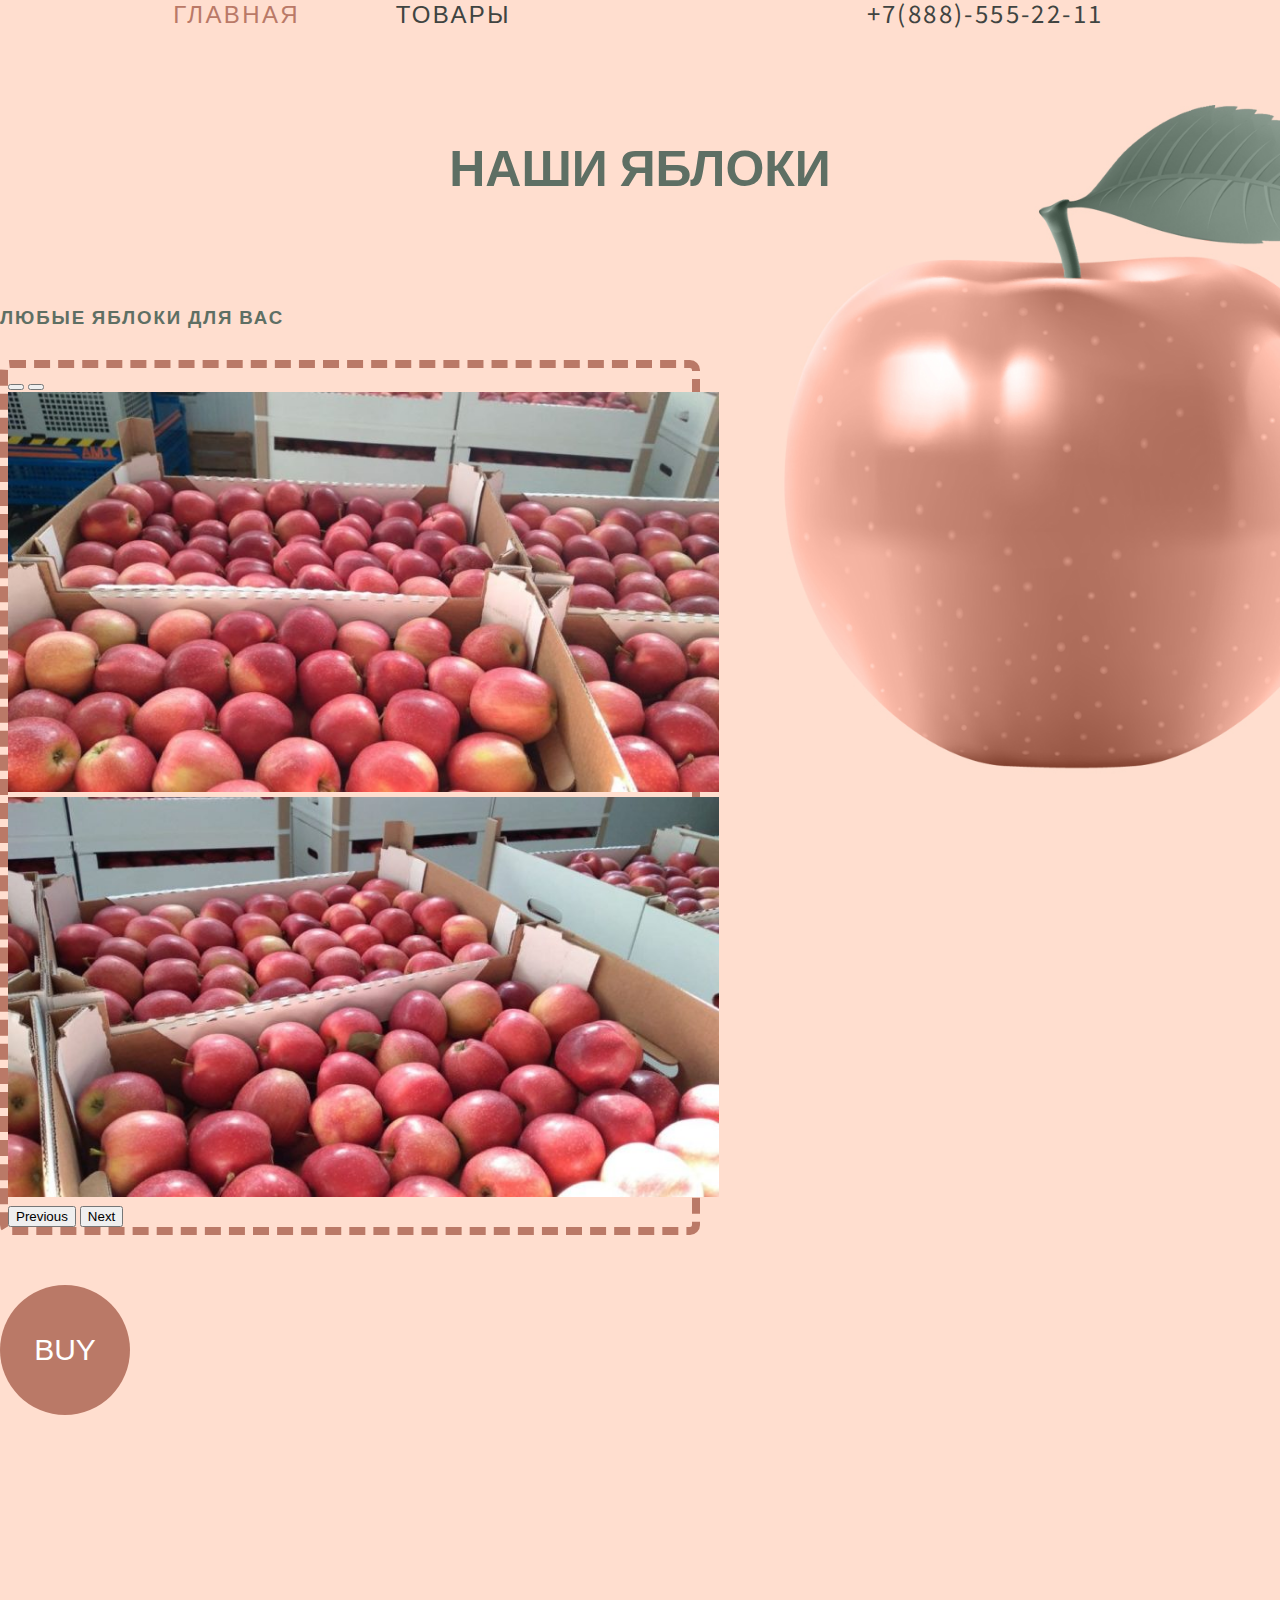
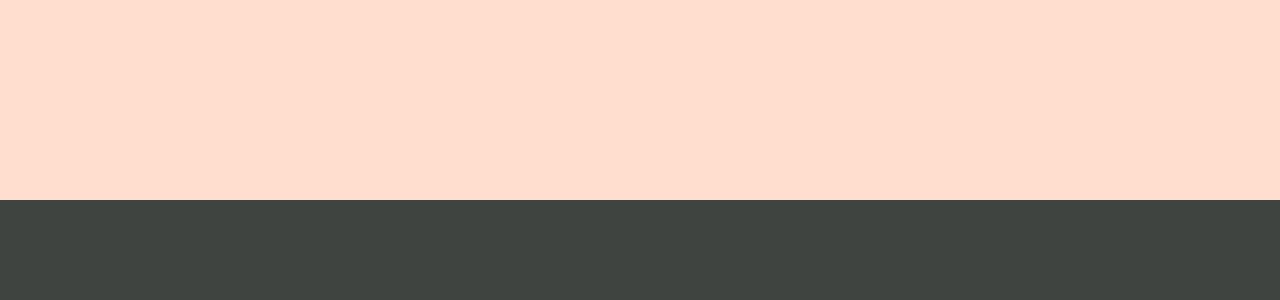
<file: index.html>
<!DOCTYPE html>

<html>

<head>
	<meta charset="utf-8">
	<link rel="stylesheet" type="text/css" href="css/css.css">
	<link rel="icon" type="image/png" href="img/favicon.png">
	<meta name="discription" content="Село">
	<meta name="kaywords" content="Яблоки,покупка,наши,село">

	<meta name="viewport" content="width=device-width, initial-scale=1">
	 <link href="https://cdn.jsdelivr.net/npm/bootstrap@5.3.0/dist/css/bootstrap.min.css" rel="stylesheet" integrity="sha384-9ndCyUaIbzAi2FUVXJi0CjmCapSmO7SnpJef0486qhLnuZ2cdeRhO02iuK6FUUVM" crossorigin="anonymous">

	<link href="https://fonts.googleapis.com/css2?family=Anton&display=swap" rel="stylesheet">
	<link href="https://fonts.googleapis.com/css2?family=Anton&family=BenchNine:wght@300;400;700&display=swap" rel="stylesheet">
	<link href="https://fonts.googleapis.com/css2?family=Bellota+Text:ital,wght@0,300;0,400;0,700;1,300;1,400;1,700&display=swap" rel="stylesheet">
	<link rel="preconnect" href="https://fonts.googleapis.com">
<link rel="preconnect" href="https://fonts.gstatic.com" crossorigin>
<link href="https://fonts.googleapis.com/css2?family=Noto+Sans+SC:wght@100..900&display=swap" rel="stylesheet">

<title>Главная</title>
</head>

<body>

<div class="page">
	
<header id="header" class="header">
<div class="container">

<script src="https://cdn.jsdelivr.net/npm/bootstrap@5.3.0/dist/js/bootstrap.bundle.min.js" integrity="sha384-geWF76RCwLtnZ8qwWowPQNguL3RmwHVBC9FhGdlKrxdiJJigb/j/68SIy3Te4Bkz" crossorigin="anonymous"></script>

	<div class="TopMenu">
		<div class="Tm1">

		<ul class="menu">
			<li>
				<a id="menushka"href="index.html">Главная</a>
			</li>
			<li>
				<a id="tovari" href="index_2.html">Товары</a>
			</li>
			
		</ul>
		</div>
		<div class="telle">
		<a href="tel:+78885552211" class="tel">+7(888)-555-22-11</a>
	</div>	
       </div>  
       

    
  
    <h2 class="section-title">Наши яблоки</h2>
<h3 class="take">Любые яблоки для вас</h3>
<div id="carouselExampleIndicators" class="carousel slide" data-bs-ride="carousel">
  <div class="carousel-indicators">
    <button type="button" data-bs-target="#carouselExampleIndicators" data-bs-slide-to="0" class="active" aria-current="true" aria-label="Slide 1"></button>
    <button type="button" data-bs-target="#carouselExampleIndicators" data-bs-slide-to="1" aria-label="Slide 2"></button>
   
  </div>
  <div class="carousel-inner">
    <div class="carousel-item active">
      <img src="img/carusel1.jpg" class="d-block w-100" alt="...">
    </div>
    <div class="carousel-item">
      <img src="img/carusel2.jpg" class="d-block w-100" alt="...">
    </div>
    
  </div>
  <button class="carousel-control-prev" type="button" data-bs-target="#carouselExampleIndicators" data-bs-slide="prev">
    <span class="carousel-control-prev-icon" aria-hidden="true"></span>
    <span class="visually-hidden">Previous</span>
  </button>
  <button class="carousel-control-next" type="button" data-bs-target="#carouselExampleIndicators" data-bs-slide="next">
    <span class="carousel-control-next-icon" aria-hidden="true"></span>
    <span class="visually-hidden">Next</span>
  </button>
</div>

<button class="button" onclick="location.href='index_2.html'"> BUY</button>

</div>
</header>

<section id="about" class="about">
<div class="container">

	
	</div>
</section>

<footer id="footer" class="footer">
	<div class="containerFooter">
		
	</div>
</footer>

</div>

</body>

</html>
</file>
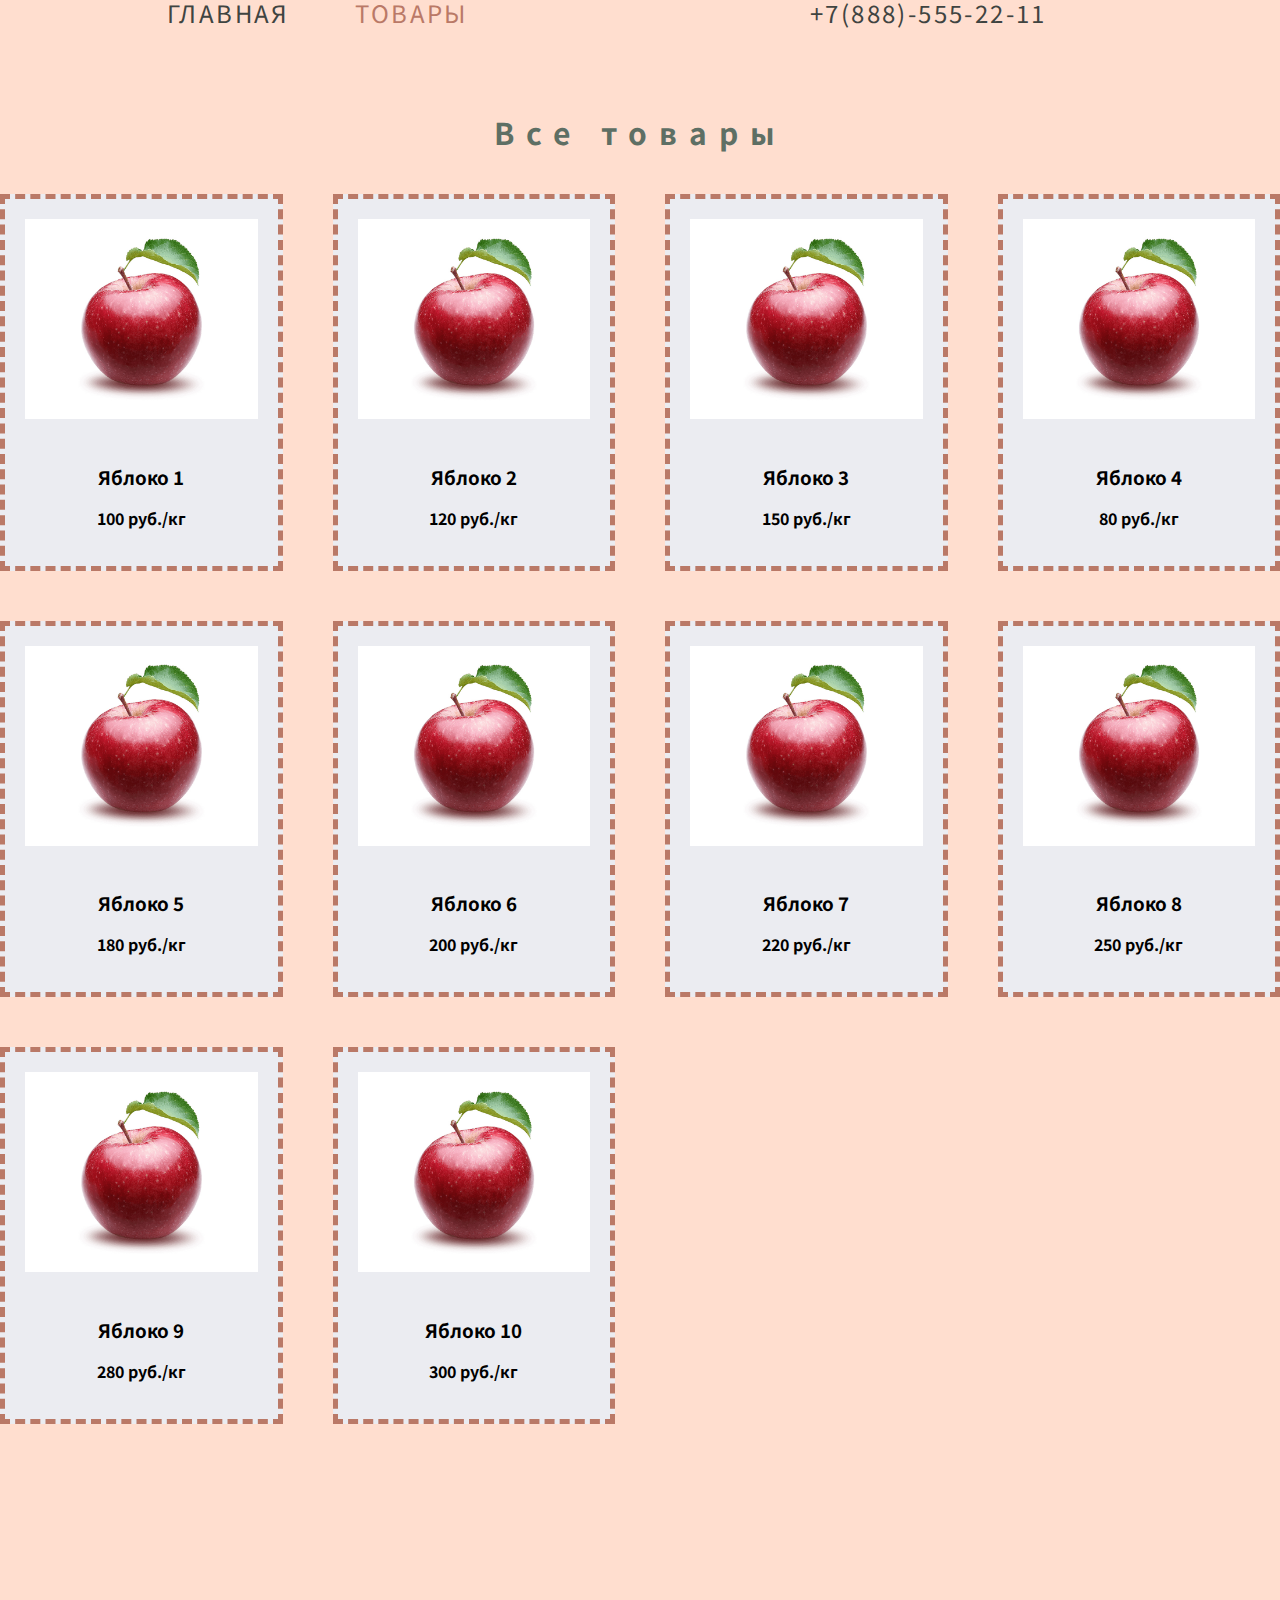
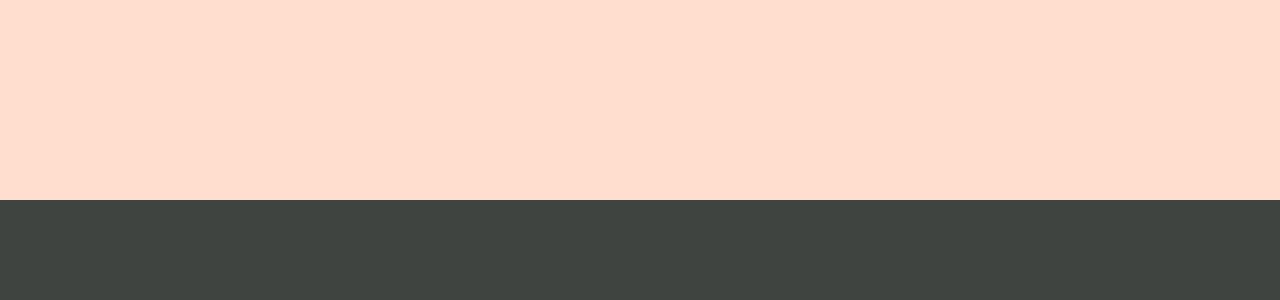
<file: index_2.html>
<!DOCTYPE html>

<html>

<head>
	<meta charset="utf-8">
	<link rel="stylesheet" type="text/css" href="css/css_2.css">
	<link rel="icon" type="image/png" href="img/favicon.png">
	<meta name="discription" content="Село">
	<meta name="kaywords" content="Яблоки,покупка,наши,село">

	<link href="https://fonts.googleapis.com/css2?family=Anton&display=swap" rel="stylesheet">
	<link href="https://fonts.googleapis.com/css2?family=Anton&family=BenchNine:wght@300;400;700&display=swap" rel="stylesheet">
	<link href="https://fonts.googleapis.com/css2?family=Bellota+Text:ital,wght@0,300;0,400;0,700;1,300;1,400;1,700&display=swap" rel="stylesheet">
  <link rel="preconnect" href="https://fonts.googleapis.com">
  <link rel="preconnect" href="https://fonts.gstatic.com" crossorigin>
  <link href="https://fonts.googleapis.com/css2?family=Noto+Sans+SC:wght@100..900&display=swap" rel="stylesheet">
  
<title>Товары</title>
</head>

<body>

<div class="page">
	
<header id="header" class="header">
<div class="container">
	<div class="TopMenu">
		<div class="Tm1">
		

		<ul class="menu">
			<li>
				<a href="index.html">Главная</a>
			</li>
			<li>
				<a id="tovari" href="index_2.html">Товары</a>
			</li>
			
		</ul>
		</div>
		<div class="telle">
      <a href="tel:+78885552211" class="tel">+7(888)-555-22-11</a>
    </div>		
       </div>  
       

         <div id="products" class="products">
  
    <h2 class="section-title">Все товары</h2>

    <div class="products-grid">

      <div class="product-card">
        <img src="img/apple1.jpg" alt="Яблоко 1" class="product-image">
        <h3 class="product-title">Яблоко 1</h3>
        <p class="product-price">100 руб./кг</p>
      </div>

      <div class="product-card">
        <img src="img/apple1.jpg" alt="Яблоко 2" class="product-image">
        <h3 class="product-title">Яблоко 2</h3>
        <p class="product-price">120 руб./кг</p>
      </div>

      <div class="product-card">
        <img src="img/apple1.jpg" alt="Яблоко 3" class="product-image">
        <h3 class="product-title">Яблоко 3</h3>
        <p class="product-price">150 руб./кг</p>
      </div>

      <div class="product-card">
        <img src="img/apple1.jpg" alt="Яблоко 4" class="product-image">
        <h3 class="product-title">Яблоко 4</h3>
        <p class="product-price">80 руб./кг</p>
      </div>

      <div class="product-card">
        <img src="img/apple1.jpg" alt="Яблоко 5" class="product-image">
        <h3 class="product-title">Яблоко 5</h3>
        <p class="product-price">180 руб./кг</p>
      </div>

      <div class="product-card">
        <img src="img/apple1.jpg" alt="Яблоко 6" class="product-image">
        <h3 class="product-title">Яблоко 6</h3>
        <p class="product-price">200 руб./кг</p>
      </div>
      <div class="product-card">
        <img src="img/apple1.jpg" alt="Яблоко 7" class="product-image">
        <h3 class="product-title">Яблоко 7</h3>
        <p class="product-price">220 руб./кг</p>
      </div>
      <div class="product-card">
        <img src="img/apple1.jpg" alt="Яблоко 8" class="product-image">
        <h3 class="product-title">Яблоко 8</h3>
        <p class="product-price">250 руб./кг</p>
      </div>
      <div class="product-card">
        <img src="img/apple1.jpg" alt="Яблоко 9" class="product-image">
        <h3 class="product-title">Яблоко 9</h3>
        <p class="product-price">280 руб./кг</p>
      </div>
      <div class="product-card">
        <img src="img/apple1.jpg" alt="Яблоко 10" class="product-image">
        <h3 class="product-title">Яблоко 10</h3>
        <p class="product-price">300 руб./кг</p>
      </div>

    </div>
  
</div>


</div>
</header>

<section id="about" class="about">
<div class="container">

	
	</div>
</section>

<footer id="footer" class="footer">
	<div class="containerFooter">
		
	</div>
</footer>

</div>

</body>

</html>
</file>
<file: css/css.css>
body {
	padding: 0;
	margin: 0;
/*	убрать края фотки.обнулить отступ*/
font-family: "Anton", sans-serif;
font-weight: 400;
/*text-transform: uppercase; ШРИФТ И ТАК КАПСОМ*/
color: black;
font-size: 16px;
}

* {
	box-sizing: border-box;
}

ul, li {
	display: block;
	padding: 0;
	margin: 0;
/*	обнулить отступ*/
}

.page{
	overflow-y: auto;
	scroll-snap-type: y mandatory;
}
section{
	/*margin-top: 50px;*/
	/*отступ*/
	width: 100%;
	height: 100vh;
	background-color:#ffdecf;
	display: flex;
	justify-content: center;
	align-items: center;
scroll-snap-align: start;
}

.header {
	width: 100%;
	height: 100vh;
	background: url('../img/back1.jpg') no-repeat center;
	background-size: cover;
	display: flex;
	justify-content: center;
	align-items: center;
/*    фон*/
scroll-snap-align: start;
}

.container{
	width: 1620px;
	height: 940px;
}

.t1{
	color: black;
}

.menu{
	width: 500px;
	height: 30px;
	display: flex; 
	justify-content: space-evenly;
/*в ряд*/
}

.menu li a{
	width: 150px;
	text-transform:uppercase;
/*	все капс*/
text-decoration: none;
/*	без нижнего подчеркивания*/
font-size:24px;
letter-spacing: 0.1em;
/*	растояние между буквами*/
transition: 0.4s;
  transform: scale(1);
  transform-origin: center;
color: #3f4441;

}
.menu li a:hover {
	color: #5e6f64 ;
	font-size: 30px;
	transform: scale(1.2);
}

.menu li {
	text-align: center;
	width: 150px;
}
#menushka{
	color: #ba7967;
}
.telle{
	display: flex;
	justify-content: center;
	width: 400px;
}
.tel {
	
	font-size: 24px;
	text-decoration: none;
	font-family: "Noto Sans SC", sans-serif;
	letter-spacing: 0.1em;
	text-transform: uppercase;
	color: #3f4441;
	transition: 0.5s;
	transform-origin: center;
}
.tel:hover {
	transition-duration: 0.7s;
	font-size: 28px;
}
.Tm1{
	width: 500px;
	height: 30px;
display: flex;
	flex-direction: row;
}
.TopMenu{
	height: 30px;
	width: 100%;
	margin-top: 15px;
	display: flex;
	justify-content: space-around;
}
.section-title{
	font-size: 50px;
	text-transform:uppercase;
    color: #5e6f64;
}


.take{
	font-family: "Anton", sans-serif;
	letter-spacing: 0.1em;
	text-transform: uppercase;
	color: #5e6f64;
	margin-bottom: 30px;
}
.carousel {
	border: 8px dashed #ba7967 ;
	border-radius: 10px;
  width: 700px;
}
.carousel-inner img {
  height: 400px !important;
  margin: 0 auto;
}

.button {
	width: 130px;
  height: 130px;
  font-size: 30px;
	margin-top: 50px;
	background-color: #ba7967;
	color: #ffffff;
	padding: 10px 20px;
	border: none;
	border-radius: 50%;
	cursor: pointer;
	transition: 0.3s;
  transform: scale(1);
  }
  
  .button:hover {
	background-color: #5e6f64;
	transform: scale(1.2);
  }

.footer{
	height: 100px;
	width:100%;
	background-color:#3f4441;
	margin-top: auto;

}


/*#3f4441 #5e6f64 #ba7967 #ffdecf*/



.section-title {
  text-align: center;
  margin-bottom: 40px;
  padding: 60px 0;
}
</file>
<file: css/css_2.css>
body {
	padding: 0;
	margin: 0;
/*	убрать края фотки.обнулить отступ*/
font-family: "Noto Sans SC", sans-serif;
font-weight: 400;
/*text-transform: uppercase; ШРИФТ И ТАК КАПСОМ*/
color: black;
font-size: 16px;
}

* {
	box-sizing: border-box;
}

ul, li {
	display: block;
	padding: 0;
	margin: 0;
/*	обнулить отступ*/
}


.page{
	overflow-y: auto;
	scroll-snap-type: y mandatory;
}
section{
	/*margin-top: 50px;*/
	/*отступ*/
	width: 100%;
	height: 100vh;
	background-color:#ffdecf;
	display: flex;
	justify-content: center;
	align-items: center;
scroll-snap-align: start;
}

.header {
	width: 100%;
	height: 100vh;
	background-color: #ffdecf;
	background-size: cover;
	display: flex;
	justify-content: center;
	align-items: center;
/*    фон*/
scroll-snap-align: start;
}

.container{
	width: 1620px;
	height: 940px;
}

.t1{
	color: black;
}

.menu{
	width: 500px;
	height: 30px;
	display: flex; 
	justify-content: space-evenly;
/*в ряд*/
}

.menu li a{
	width: 150px;
	text-transform:uppercase;
/*	все капс*/
text-decoration: none;
/*	без нижнего подчеркивания*/
font-size:24px;
letter-spacing: 0.1em;
/*	растояние между буквами*/
transition: 0.4s;
  transform: scale(1);
  transform-origin: center;
color: #3f4441;

}

.menu li a:hover {
	color: #5e6f64;
	font-size: 30px;
	transform: scale(1.2);
}

.menu li {
	text-align: center;
	width: 150px;
}
#tovari{
	color:#ba7967 ;
}
.telle{
	display: flex;
	justify-content: center;
	width: 400px;
}
.tel {
	width: 300px;
	font-size: 24px;
	text-decoration: none;
	font-family: "Noto Sans SC", sans-serif;
	letter-spacing: 0.1em;
	text-transform: uppercase;
	color: #3f4441;
	transition: 0.5s;
	transform-origin: center;

}
.tel:hover {
	transition-duration: 0.7s;
	font-size: 28px;
}
.Tm1{
	width: 400px;
	height: 30px;
display: flex;
	flex-direction: row;
}
.TopMenu{
	height: 30px;
	width: 100%;
	margin-top: 15px;
	display: flex;
	justify-content: space-around;
}

.logo{
	margin-right: 69px;
}



.footer{
	height: 100px;
	width:100%;
	background-color:#3f4441;
	margin-top: auto;

}



.products {
  padding: 60px 0;
}

.section-title {
  text-align: center;
  margin-bottom: 40px;
color: #5e6f64;
font-size: 30px;
letter-spacing: 0.4em;
}

.products-grid {

  display: grid;
  grid-template-columns: repeat(4, 1fr);
  grid-gap: 50px;
  grid-auto-flow: row;
  
}

.product-card {
  text-align: center;
  padding: 20px;
  border: 5px dashed #ba7967;
  background-color: #ebecf1;
}

.product-image {
  width: 100%;
  height: 200px;
  object-fit: cover;
  margin-bottom: 20px;
}

.product-title {
  margin-bottom: 10px;
  
}

.product-title:hover {
  color: #ba7967;
	
	
cursor: pointer;
}

.product-price {
  font-weight: bold;
}

@media (max-width: 1200px) {
	.products-grid {
	  grid-template-columns: repeat(3, 1fr);
	}
  }
  
  
  @media (max-width: 900px) {
	.products-grid {
	  grid-template-columns: repeat(2, 1fr);
	}
  }
  
  
  @media (max-width: 600px) {
	.products-grid {
	  grid-template-columns: repeat(1, 1fr);
	}
  }
</file>
